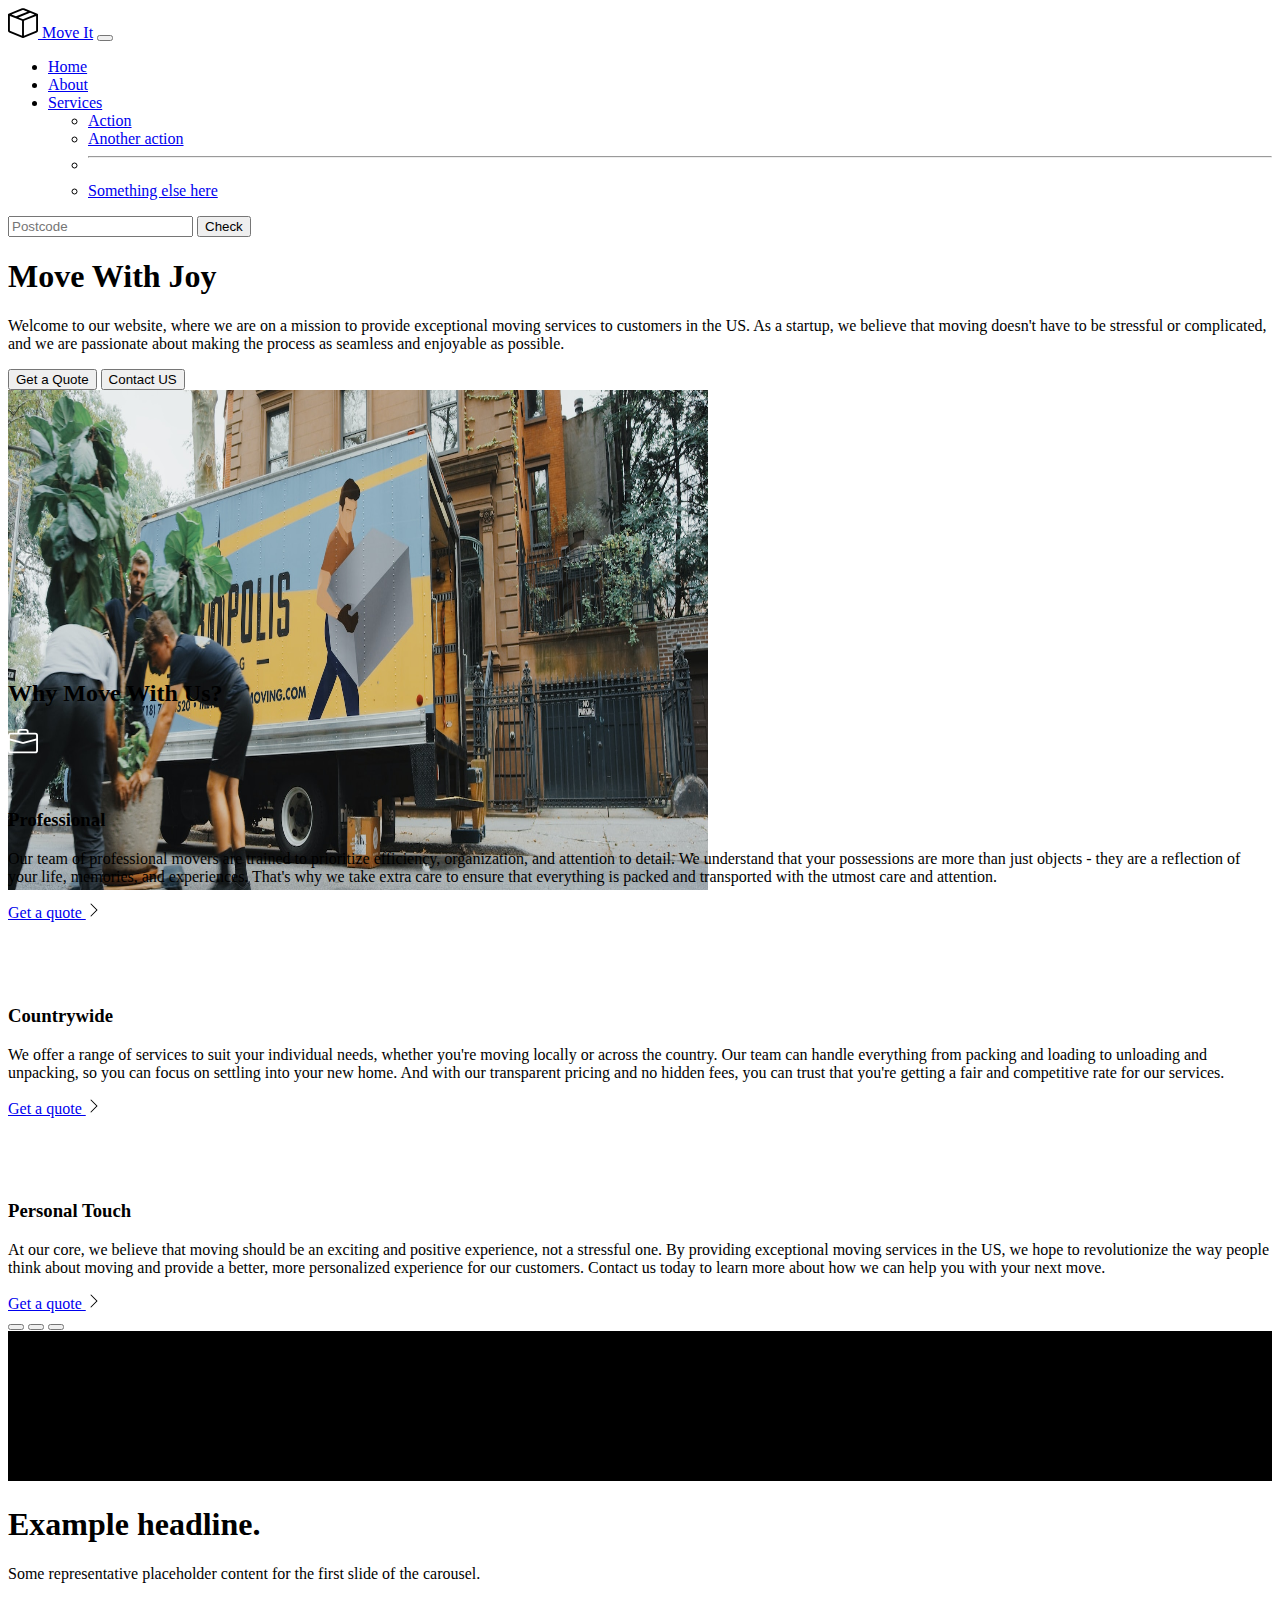
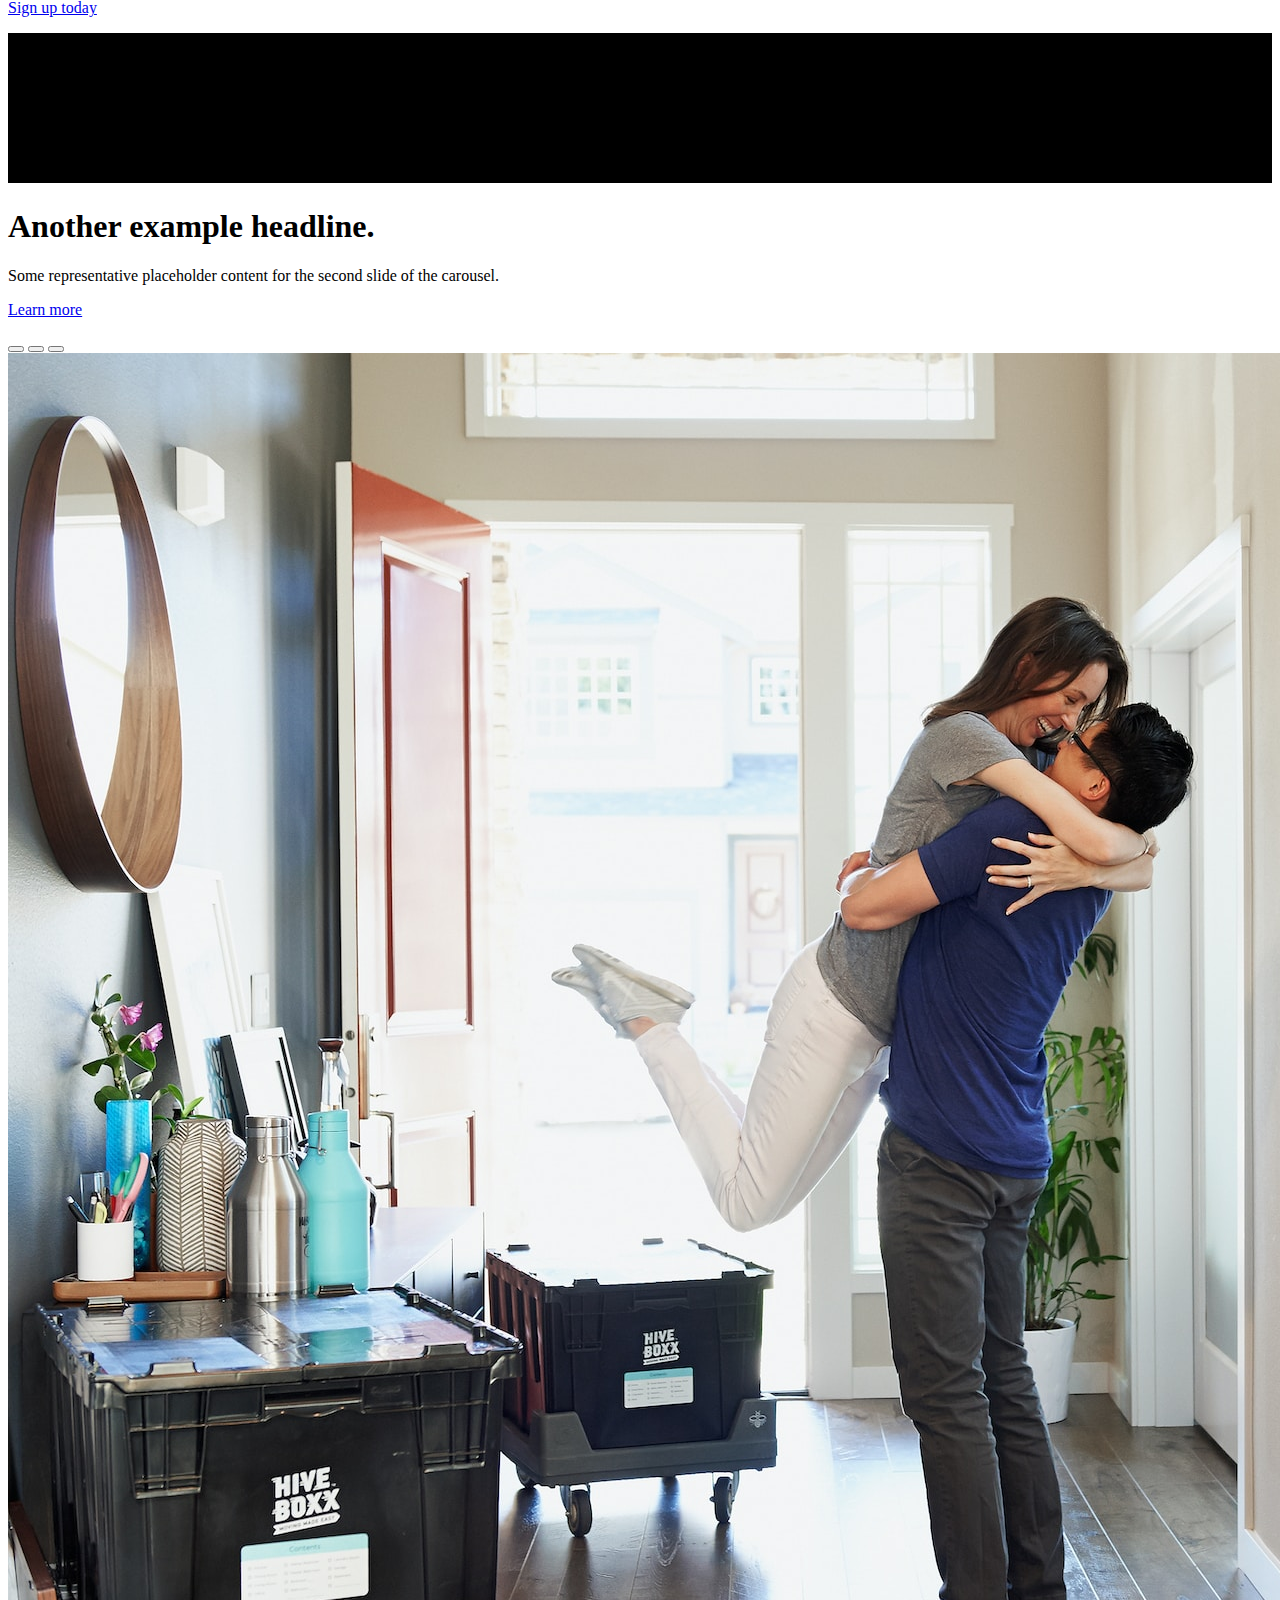
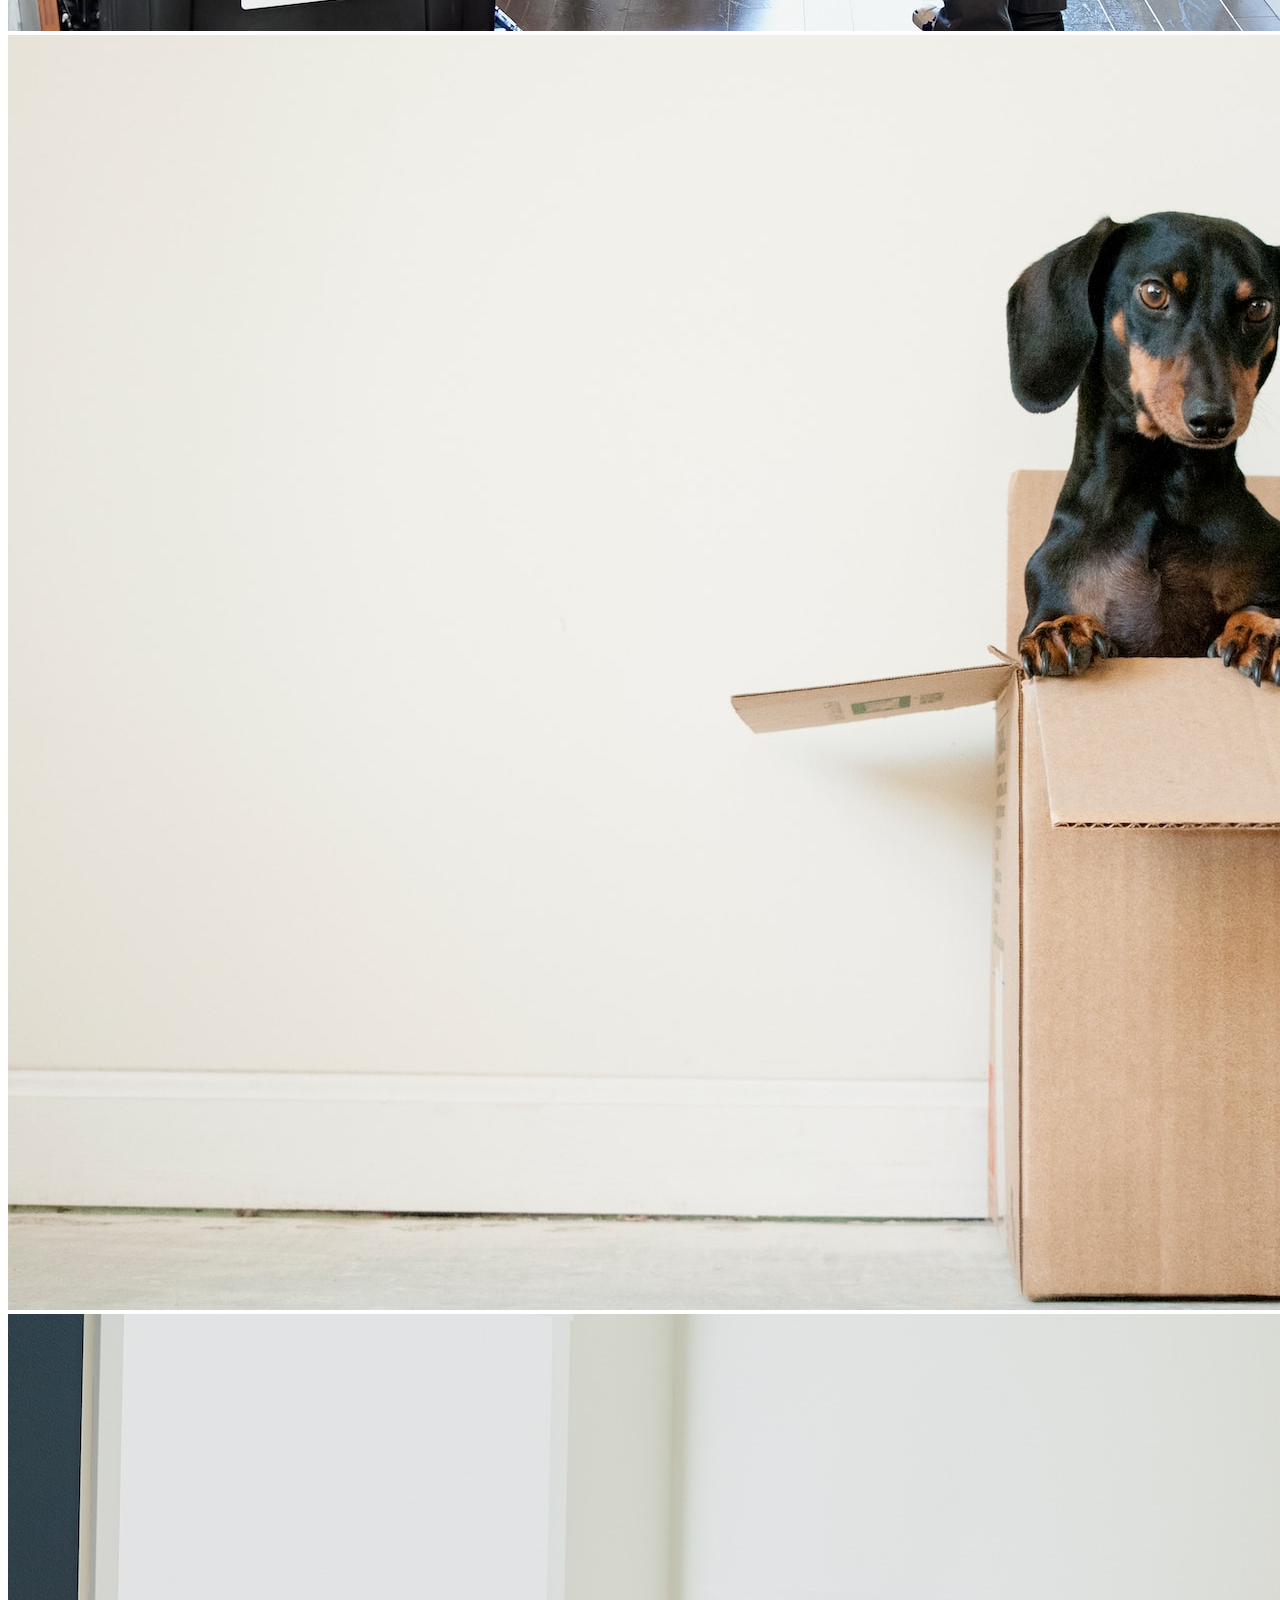
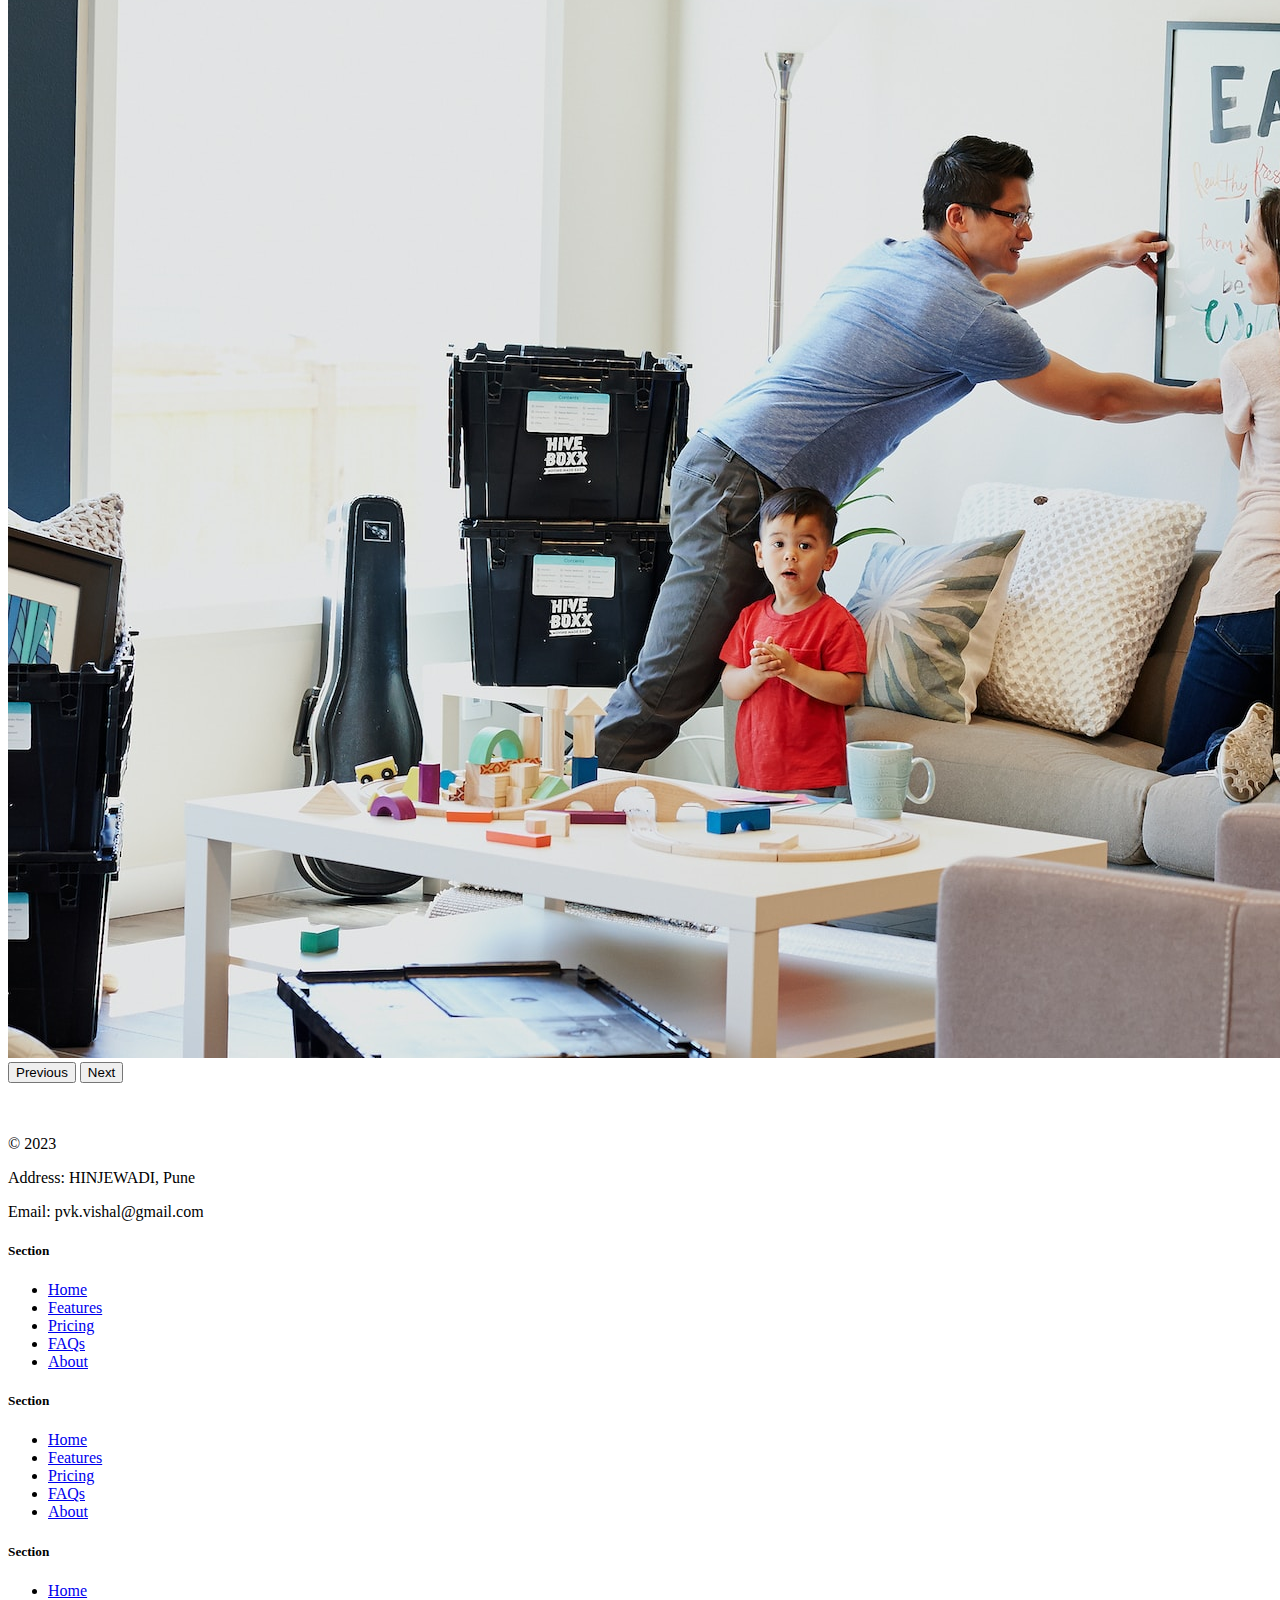
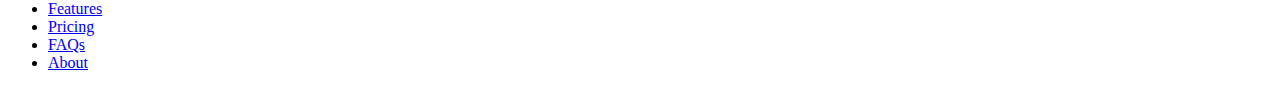
<file: Bootstrap Components (transport)/index.html>
<!DOCTYPE html>
<html lang="en">

<head>
  <meta charset="UTF-8">
  <meta name="viewport" content="width=device-width, initial-scale=1.0">
  <title>Bootstrap Components</title>
  <link href="https://cdn.jsdelivr.net/npm/bootstrap@5.3.0-alpha2/dist/css/bootstrap.min.css" rel="stylesheet"
    integrity="sha384-aFq/bzH65dt+w6FI2ooMVUpc+21e0SRygnTpmBvdBgSdnuTN7QbdgL+OapgHtvPp" crossorigin="anonymous">
  <style>
    .feature-icon {
      width: 4rem;
      height: 4rem;
      border-radius: 0.75rem;
    }
  </style>
</head>

<body>
  <nav class="navbar navbar-expand-lg bg-body-tertiary">
    <div class="container-fluid">
      <a class="navbar-brand" href="#"><img src="./box-seam.svg" alt="box image" height="30"/> Move It</a>
      <button class="navbar-toggler" type="button" data-bs-toggle="collapse" data-bs-target="#navbarSupportedContent" aria-controls="navbarSupportedContent" aria-expanded="false" aria-label="Toggle navigation">
        <span class="navbar-toggler-icon"></span>
      </button>
      <div class="collapse navbar-collapse" id="navbarSupportedContent">
        <ul class="navbar-nav me-auto mb-2 mb-lg-0">
          <li class="nav-item">
            <a class="nav-link active" aria-current="page" href="#">Home</a>
          </li>
          <li class="nav-item">
            <a class="nav-link" href="#">About</a>
          </li>
          <li class="nav-item dropdown">
            <a class="nav-link dropdown-toggle" href="#" role="button" data-bs-toggle="dropdown" aria-expanded="false">
              Services
            </a>
            <ul class="dropdown-menu">
              <li><a class="dropdown-item" href="#">Action</a></li>
              <li><a class="dropdown-item" href="#">Another action</a></li>
              <li><hr class="dropdown-divider"></li>
              <li><a class="dropdown-item" href="#">Something else here</a></li>
            </ul>
          </li>
        </ul>
        <form class="d-flex" role="search">
          <input class="form-control me-2" type="search" placeholder="Postcode" aria-label="Search">
          <button class="btn btn-outline-success" type="submit">Check</button>
        </form>
      </div>
    </div>
  </nav>

  <div class="px-4 pt-5 my-5 text-center border-bottom">
    <h1 class="display-4 fw-bold text-body-emphasis">Move With Joy</h1>
    <div class="col-lg-6 mx-auto">
      <p class="lead mb-4">Welcome to our website, where we are on a mission to provide exceptional moving services to customers in the US. As a startup, we believe that moving doesn't have to be stressful or complicated, and we are passionate about making the process as seamless and enjoyable as possible.</p>
      <div class="d-grid gap-2 d-sm-flex justify-content-sm-center mb-5">
        <button type="button" class="btn btn-primary btn-lg px-4 me-sm-3">Get a Quote</button>
        <button type="button" class="btn btn-outline-secondary btn-lg px-4">Contact US</button>
      </div>
    </div>
    <div class="overflow-hidden" style="max-height: 30vh;">
      <div class="container px-5">
        <img src="./moving-van.jpg" class="img-fluid border rounded-3 shadow-lg mb-4" alt="Example image" width="700" height="500" loading="lazy">
      </div>
    </div>
  </div>

  <div class="container px-4 py-5" id="featured-3">
    <h2 class="pb-2 border-bottom">Why Move With Us?</h2>
    <div class="row g-4 py-5 row-cols-1 row-cols-lg-3">
      <div class="feature col">
        <div class="feature-icon d-inline-flex align-items-center justify-content-center text-bg-primary bg-gradient fs-2 mb-3">
          <img src="./briefcase.svg" alt="briefcase" height="30">
        </div>
        <h3 class="fs-2 text-body-emphasis">Professional</h3>
        <p>Our team of professional movers are trained to prioritize efficiency, organization, and attention to detail. We understand that your possessions are more than just objects - they are a reflection of your life, memories, and experiences. That's why we take extra care to ensure that everything is packed and transported with the utmost care and attention.
        </p>
        <a href="#" class="icon-link">
          Get a quote
          <img src="./chevron-right.svg" alt="arrow">
        </a>
      </div>
      <div class="feature col">
        <div class="feature-icon d-inline-flex align-items-center justify-content-center text-bg-primary bg-gradient fs-2 mb-3">
          <img src="./bus-front.svg" alt="bus" height="30">
        </div>
        <h3 class="fs-2 text-body-emphasis">Countrywide</h3>
        <p>We offer a range of services to suit your individual needs, whether you're moving locally or across the country. Our team can handle everything from packing and loading to unloading and unpacking, so you can focus on settling into your new home. And with our transparent pricing and no hidden fees, you can trust that you're getting a fair and competitive rate for our services.</p>
        <a href="#" class="icon-link">
          Get a quote
          <img src="./chevron-right.svg" alt="arrow">
        </a>
      </div>
      <div class="feature col">
        <div class="feature-icon d-inline-flex align-items-center justify-content-center text-bg-primary bg-gradient fs-2 mb-3">
        <img src="./chat-square-heart.svg" alt="chat" height="30">  
        </div>
        <h3 class="fs-2 text-body-emphasis">Personal Touch</h3>
        <p>At our core, we believe that moving should be an exciting and positive experience, not a stressful one. By providing exceptional moving services in the US, we hope to revolutionize the way people think about moving and provide a better, more personalized experience for our customers. Contact us today to learn more about how we can help you with your next move.</p>
        <a href="#" class="icon-link">
          Get a quote
          <img src="./chevron-right.svg" alt="arrow">
        </a>
      </div>
    </div>
  </div>
  <div id="myCarousel" class="carousel slide mb-6" data-bs-ride="carousel">
    <div class="carousel-indicators">
      <button type="button" data-bs-target="#myCarousel" data-bs-slide-to="0" class="" aria-label="Slide 1"></button>
      <button type="button" data-bs-target="#myCarousel" data-bs-slide-to="1" aria-label="Slide 2" class="active" aria-current="true"></button>
      <button type="button" data-bs-target="#myCarousel" data-bs-slide-to="2" aria-label="Slide 3" class=""></button>
    </div>
    <div class="carousel-inner">
      <div class="carousel-item">
        <svg class="bd-placeholder-img" width="100%" height="100%" xmlns="http://www.w3.org/2000/svg" aria-hidden="true" preserveAspectRatio="xMidYMid slice" focusable="false"><rect width="100%" height="100%" fill="var(--bs-secondary-color)"></rect></svg>
        <div class="container">
          <div class="carousel-caption text-start">
            <h1>Example headline.</h1>
            <p class="opacity-75">Some representative placeholder content for the first slide of the carousel.</p>
            <p><a class="btn btn-lg btn-primary" href="#">Sign up today</a></p>
          </div>
        </div>
      </div>
      <div class="carousel-item active">
        <svg class="bd-placeholder-img" width="100%" height="100%" xmlns="http://www.w3.org/2000/svg" aria-hidden="true" preserveAspectRatio="xMidYMid slice" focusable="false"><rect width="100%" height="100%" fill="var(--bs-secondary-color)"></rect></svg>
        <div class="container">
          <div class="carousel-caption">
            <h1>Another example headline.</h1>
            <p>Some representative placeholder content for the second slide of the carousel.</p>
            <p><a class="btn btn-lg btn-primary" href="#">Learn more</a></p>
          </div>
        </div>
      </div>

      <div class="container">
    <div id="carouselExampleIndicators" class="carousel slide">
      <div class="carousel-indicators">
        <button type="button" data-bs-target="#carouselExampleIndicators" data-bs-slide-to="0" class="active"
          aria-current="true" aria-label="Slide 1"></button>
        <button type="button" data-bs-target="#carouselExampleIndicators" data-bs-slide-to="1"
          aria-label="Slide 2"></button>
        <button type="button" data-bs-target="#carouselExampleIndicators" data-bs-slide-to="2"
          aria-label="Slide 3"></button>
      </div>
      <div class="carousel-inner">
        <div class="carousel-item active">
          <img src="./couple.jpg" class="d-block w-100" alt="couple">
        </div>
        <div class="carousel-item">
          <img src="./dog.jpg" class="d-block w-100" alt="dog">
        </div>
        <div class="carousel-item">
          <img src="./family.jpg" class="d-block w-100" alt="family">
        </div>
      </div>
      <button class="carousel-control-prev" type="button" data-bs-target="#carouselExampleIndicators"
        data-bs-slide="prev">
        <span class="carousel-control-prev-icon" aria-hidden="true"></span>
        <span class="visually-hidden">Previous</span>
      </button>
      <button class="carousel-control-next" type="button" data-bs-target="#carouselExampleIndicators"
        data-bs-slide="next">
        <span class="carousel-control-next-icon" aria-hidden="true"></span>
        <span class="visually-hidden">Next</span>
      </button>
    </div>
  </div>

  <div class="container">
    <footer class="row row-cols-1 row-cols-sm-2 row-cols-md-5 py-5 my-5 border-top">
      <div class="col mb-3">
        <a href="/" class="d-flex align-items-center mb-3 link-body-emphasis text-decoration-none">
          <svg class="bi me-2" width="40" height="32">
            <use xlink:href="#bootstrap"></use>
          </svg>
        </a>
        <p class="text-body-secondary">© 2023</p>
        <p class="text-body-secondary">Address: HINJEWADI, Pune</p>
        <p class="text-body-secondary">Email: pvk.vishal@gmail.com</p>
      </div>

      <div class="col mb-3">

      </div>

      <div class="col mb-3">
        <h5>Section</h5>
        <ul class="nav flex-column">
          <li class="nav-item mb-2"><a href="#" class="nav-link p-0 text-body-secondary">Home</a></li>
          <li class="nav-item mb-2"><a href="#" class="nav-link p-0 text-body-secondary">Features</a></li>
          <li class="nav-item mb-2"><a href="#" class="nav-link p-0 text-body-secondary">Pricing</a></li>
          <li class="nav-item mb-2"><a href="#" class="nav-link p-0 text-body-secondary">FAQs</a></li>
          <li class="nav-item mb-2"><a href="#" class="nav-link p-0 text-body-secondary">About</a></li>
        </ul>
      </div>

      <div class="col mb-3">
        <h5>Section</h5>
        <ul class="nav flex-column">
          <li class="nav-item mb-2"><a href="#" class="nav-link p-0 text-body-secondary">Home</a></li>
          <li class="nav-item mb-2"><a href="#" class="nav-link p-0 text-body-secondary">Features</a></li>
          <li class="nav-item mb-2"><a href="#" class="nav-link p-0 text-body-secondary">Pricing</a></li>
          <li class="nav-item mb-2"><a href="#" class="nav-link p-0 text-body-secondary">FAQs</a></li>
          <li class="nav-item mb-2"><a href="#" class="nav-link p-0 text-body-secondary">About</a></li>
        </ul>
      </div>

      <div class="col mb-3">
        <h5>Section</h5>
        <ul class="nav flex-column">
          <li class="nav-item mb-2"><a href="#" class="nav-link p-0 text-body-secondary">Home</a></li>
          <li class="nav-item mb-2"><a href="#" class="nav-link p-0 text-body-secondary">Features</a></li>
          <li class="nav-item mb-2"><a href="#" class="nav-link p-0 text-body-secondary">Pricing</a></li>
          <li class="nav-item mb-2"><a href="#" class="nav-link p-0 text-body-secondary">FAQs</a></li>
          <li class="nav-item mb-2"><a href="#" class="nav-link p-0 text-body-secondary">About</a></li>
        </ul>
      </div>
    </footer>
  </div>
  <script src="https://cdn.jsdelivr.net/npm/bootstrap@5.3.0-alpha3/dist/js/bootstrap.bundle.min.js"
    integrity="sha384-ENjdO4Dr2bkBIFxQpeoTz1HIcje39Wm4jDKdf19U8gI4ddQ3GYNS7NTKfAdVQSZe"
    crossorigin="anonymous"></script>

</body>

</html>
</file>
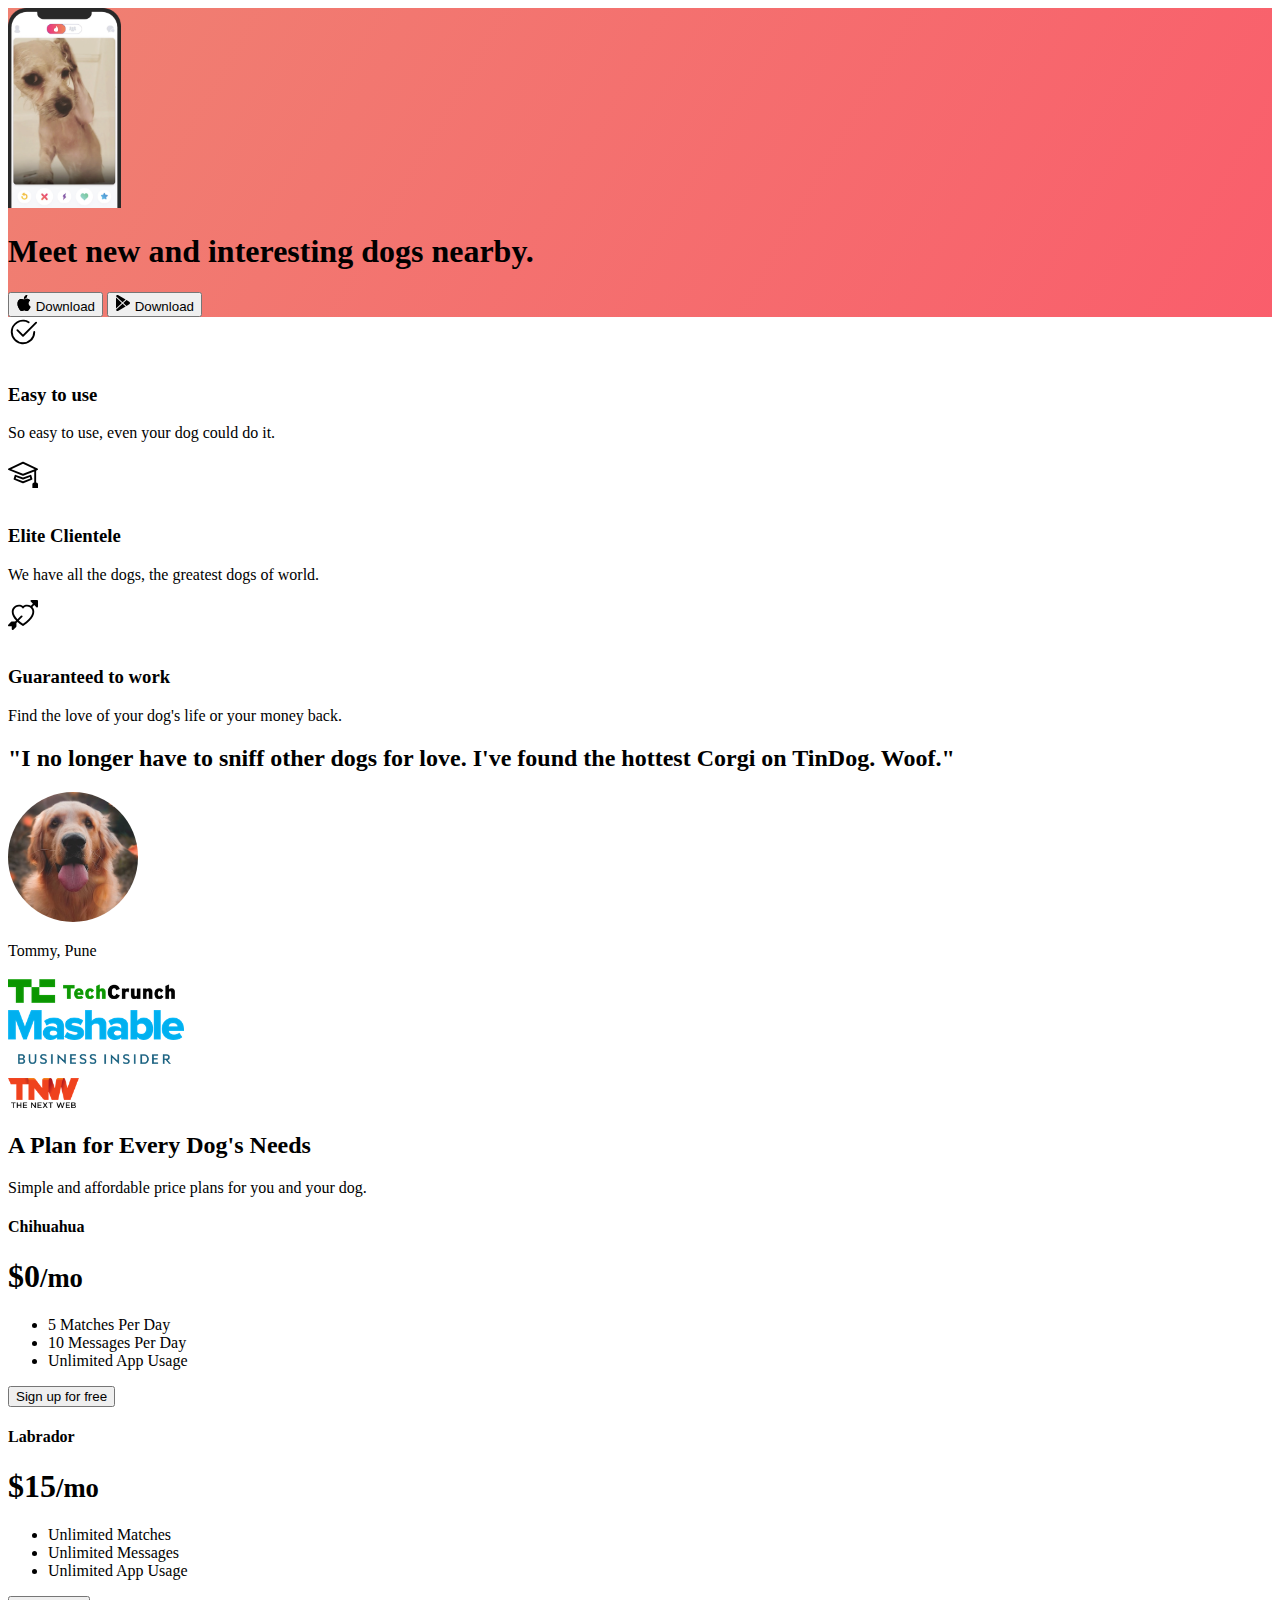
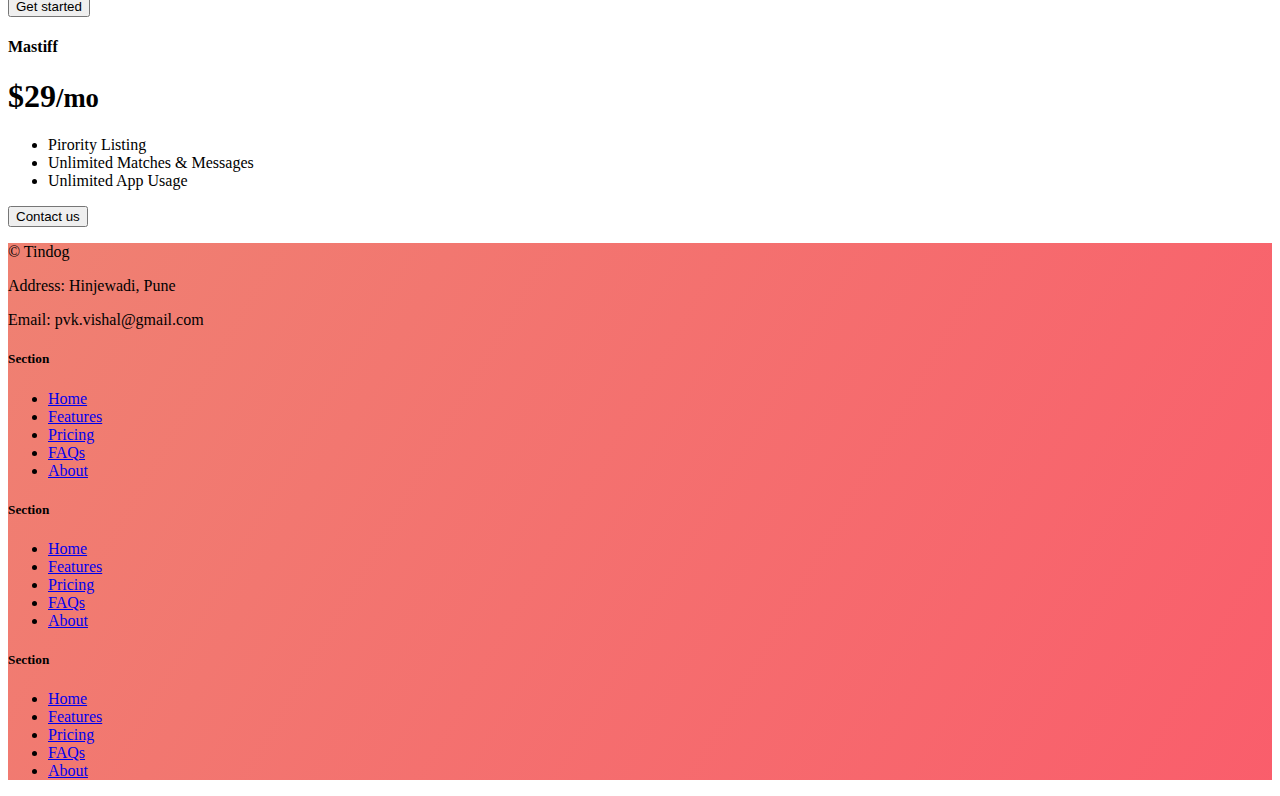
<file: Bootstrap DogDating Project/index.html>
<!DOCTYPE html>
<html lang="en">
  <head>
    <meta charset="UTF-8" />
    <meta name="viewport" content="width=device-width, initial-scale=1.0" />
    <title>TinDog</title>
    <link
      href="https://cdn.jsdelivr.net/npm/bootstrap@5.3.1/dist/css/bootstrap.min.css"
      rel="stylesheet"
      integrity="sha384-4bw+/aepP/YC94hEpVNVgiZdgIC5+VKNBQNGCHeKRQN+PtmoHDEXuppvnDJzQIu9"
      crossorigin="anonymous"
    />
    <link rel="stylesheet" href="./css/style.css" />
  </head>

  <body>
    <!-- Title -->
    <section id="title" class="gradient-background">
      <div class="container col-xxl-8 px-4 pt-5">
        <div class="row flex-lg-row-reverse align-items-center g-5 pt-5">
          <div class="col-10 col-sm-8 col-lg-6">
            <img
              src="./images/iphone.png"
              class="d-block mx-lg-auto img-fluid"
              alt="Bootstrap Themes"
              height="200"
              loading="lazy"
            />
          </div>
          <div class="col-lg-6">
            <h1 class="display-5 fw-bold text-body-emphasis lh-1 mb-3">
              Meet new and interesting dogs nearby.
            </h1>
            <div class="d-grid gap-2 d-md-flex justify-content-md-start">
              <button type="button" class="btn btn-light btn-lg px-4 me-md-2">
                <svg
                  xmlns="http://www.w3.org/2000/svg"
                  width="16"
                  height="16"
                  fill="currentColor"
                  class="bi bi-apple mb-1"
                  viewBox="0 0 16 16"
                >
                  <path
                    d="M11.182.008C11.148-.03 9.923.023 8.857 1.18c-1.066 1.156-.902 2.482-.878 2.516.024.034 1.52.087 2.475-1.258.955-1.345.762-2.391.728-2.43Zm3.314 11.733c-.048-.096-2.325-1.234-2.113-3.422.212-2.189 1.675-2.789 1.698-2.854.023-.065-.597-.79-1.254-1.157a3.692 3.692 0 0 0-1.563-.434c-.108-.003-.483-.095-1.254.116-.508.139-1.653.589-1.968.607-.316.018-1.256-.522-2.267-.665-.647-.125-1.333.131-1.824.328-.49.196-1.422.754-2.074 2.237-.652 1.482-.311 3.83-.067 4.56.244.729.625 1.924 1.273 2.796.576.984 1.34 1.667 1.659 1.899.319.232 1.219.386 1.843.067.502-.308 1.408-.485 1.766-.472.357.013 1.061.154 1.782.539.571.197 1.111.115 1.652-.105.541-.221 1.324-1.059 2.238-2.758.347-.79.505-1.217.473-1.282Z"
                  />
                  <path
                    d="M11.182.008C11.148-.03 9.923.023 8.857 1.18c-1.066 1.156-.902 2.482-.878 2.516.024.034 1.52.087 2.475-1.258.955-1.345.762-2.391.728-2.43Zm3.314 11.733c-.048-.096-2.325-1.234-2.113-3.422.212-2.189 1.675-2.789 1.698-2.854.023-.065-.597-.79-1.254-1.157a3.692 3.692 0 0 0-1.563-.434c-.108-.003-.483-.095-1.254.116-.508.139-1.653.589-1.968.607-.316.018-1.256-.522-2.267-.665-.647-.125-1.333.131-1.824.328-.49.196-1.422.754-2.074 2.237-.652 1.482-.311 3.83-.067 4.56.244.729.625 1.924 1.273 2.796.576.984 1.34 1.667 1.659 1.899.319.232 1.219.386 1.843.067.502-.308 1.408-.485 1.766-.472.357.013 1.061.154 1.782.539.571.197 1.111.115 1.652-.105.541-.221 1.324-1.059 2.238-2.758.347-.79.505-1.217.473-1.282Z"
                  />
                </svg>
                Download
              </button>
              <button type="button" class="btn btn-outline-light btn-lg px-4">
                <svg
                  xmlns="http://www.w3.org/2000/svg"
                  width="16"
                  height="16"
                  fill="currentColor"
                  class="bi bi-google-play mb-1"
                  viewBox="0 0 16 16"
                >
                  <path
                    d="M14.222 9.374c1.037-.61 1.037-2.137 0-2.748L11.528 5.04 8.32 8l3.207 2.96 2.694-1.586Zm-3.595 2.116L7.583 8.68 1.03 14.73c.201 1.029 1.36 1.61 2.303 1.055l7.294-4.295ZM1 13.396V2.603L6.846 8 1 13.396ZM1.03 1.27l6.553 6.05 3.044-2.81L3.333.215C2.39-.341 1.231.24 1.03 1.27Z"
                  />
                </svg>
                Download
              </button>
            </div>
          </div>
        </div>
      </div>
    </section>
    <!-- Features -->
    <section id="features">
      <div class="container px-4 py-5" id="hanging-icons">
        <div class="row g-4 py-5 row-cols-1 row-cols-lg-3">
          <div class="col d-flex align-items-start">
            <div
              class="icon-square text-body-emphasis bg-body-secondary d-inline-flex align-items-center justify-content-center fs-4 flex-shrink-0 me-3"
            >
              <svg
                xmlns="http://www.w3.org/2000/svg"
                height="30"
                fill="currentColor"
                class="bi bi-check2-circle"
                viewBox="0 0 16 16"
              >
                <path
                  d="M2.5 8a5.5 5.5 0 0 1 8.25-4.764.5.5 0 0 0 .5-.866A6.5 6.5 0 1 0 14.5 8a.5.5 0 0 0-1 0 5.5 5.5 0 1 1-11 0z"
                />
                <path
                  d="M15.354 3.354a.5.5 0 0 0-.708-.708L8 9.293 5.354 6.646a.5.5 0 1 0-.708.708l3 3a.5.5 0 0 0 .708 0l7-7z"
                />
              </svg>
            </div>
            <div>
              <h3 class="fs-2 text-body-emphasis">Easy to use</h3>
              <p>So easy to use, even your dog could do it.</p>
            </div>
          </div>
          <div class="col d-flex align-items-start">
            <div
              class="icon-square text-body-emphasis bg-body-secondary d-inline-flex align-items-center justify-content-center fs-4 flex-shrink-0 me-3"
            >
              <svg
                xmlns="http://www.w3.org/2000/svg"
                height="30"
                fill="currentColor"
                class="bi bi-mortarboard"
                viewBox="0 0 16 16"
              >
                <path
                  d="M8.211 2.047a.5.5 0 0 0-.422 0l-7.5 3.5a.5.5 0 0 0 .025.917l7.5 3a.5.5 0 0 0 .372 0L14 7.14V13a1 1 0 0 0-1 1v2h3v-2a1 1 0 0 0-1-1V6.739l.686-.275a.5.5 0 0 0 .025-.917l-7.5-3.5ZM8 8.46 1.758 5.965 8 3.052l6.242 2.913L8 8.46Z"
                />
                <path
                  d="M4.176 9.032a.5.5 0 0 0-.656.327l-.5 1.7a.5.5 0 0 0 .294.605l4.5 1.8a.5.5 0 0 0 .372 0l4.5-1.8a.5.5 0 0 0 .294-.605l-.5-1.7a.5.5 0 0 0-.656-.327L8 10.466 4.176 9.032Zm-.068 1.873.22-.748 3.496 1.311a.5.5 0 0 0 .352 0l3.496-1.311.22.748L8 12.46l-3.892-1.556Z"
                />
              </svg>
            </div>
            <div>
              <h3 class="fs-2 text-body-emphasis">Elite Clientele</h3>
              <p>We have all the dogs, the greatest dogs of world.</p>
            </div>
          </div>
          <div class="col d-flex align-items-start">
            <div
              class="icon-square text-body-emphasis bg-body-secondary d-inline-flex align-items-center justify-content-center fs-4 flex-shrink-0 me-3"
            >
              <svg
                xmlns="http://www.w3.org/2000/svg"
                height="30"
                fill="currentColor"
                class="bi bi-arrow-through-heart"
                viewBox="0 0 16 16"
              >
                <path
                  fill-rule="evenodd"
                  d="M2.854 15.854A.5.5 0 0 1 2 15.5V14H.5a.5.5 0 0 1-.354-.854l1.5-1.5A.5.5 0 0 1 2 11.5h1.793l.53-.53c-.771-.802-1.328-1.58-1.704-2.32-.798-1.575-.775-2.996-.213-4.092C3.426 2.565 6.18 1.809 8 3.233c1.25-.98 2.944-.928 4.212-.152L13.292 2 12.147.854A.5.5 0 0 1 12.5 0h3a.5.5 0 0 1 .5.5v3a.5.5 0 0 1-.854.354L14 2.707l-1.006 1.006c.236.248.44.531.6.845.562 1.096.585 2.517-.213 4.092-.793 1.563-2.395 3.288-5.105 5.08L8 13.912l-.276-.182a21.86 21.86 0 0 1-2.685-2.062l-.539.54V14a.5.5 0 0 1-.146.354l-1.5 1.5Zm2.893-4.894A20.419 20.419 0 0 0 8 12.71c2.456-1.666 3.827-3.207 4.489-4.512.679-1.34.607-2.42.215-3.185-.817-1.595-3.087-2.054-4.346-.761L8 4.62l-.358-.368c-1.259-1.293-3.53-.834-4.346.761-.392.766-.464 1.845.215 3.185.323.636.815 1.33 1.519 2.065l1.866-1.867a.5.5 0 1 1 .708.708L5.747 10.96Z"
                />
              </svg>
            </div>
            <div>
              <h3 class="fs-2 text-body-emphasis">Guaranteed to work</h3>
              <p>Find the love of your dog's life or your money back.</p>
            </div>
          </div>
        </div>
      </div>
    </section>
    <!-- Testimonial -->
    <section id="testimonial">
      <div class="my-5">
        <div class="p-5 text-center bg-body-tertiary">
          <div class="container py-5">
            <h2 class="text-body-emphasis">
              "I no longer have to sniff other dogs for love. I've found the
              hottest Corgi on TinDog. Woof."
            </h2>
            <img
              class="profile-img mt-5"
              src="./images/dog-img.jpg"
              alt="dog image"
            />
            <p class="col-lg-8 mx-auto lead mt-2">Tommy, Pune</p>
          </div>

          <div class="container">
            <div class="row">
              <div class="col-lg-3 col-sm-12">
                <img
                  src="./images/techcrunch.png"
                  alt="techcrunch"
                  height="30"
                />
              </div>
              <div class="col-lg-3 col-sm-12">
                <img src="./images/mashable.png" alt="mashable" height="30" />
              </div>
              <div class="col-lg-3 col-sm-12">
                <img
                  src="./images/bizinsider.png"
                  alt="bizinsider"
                  height="30"
                />
              </div>
              <div class="col-lg-3 col-sm-12">
                <img src="./images/tnw.png" alt="tnw" height="30" />
              </div>
            </div>
          </div>
        </div>
      </div>
    </section>
    <!-- Pricing -->
    <section id="pricing">
      <div class="container">
        <div class="pricing-header p-3 pb-md-4 mx-auto text-center">
          <h2 class="display-4 fw-normal">A Plan for Every Dog's Needs</h2>
          <p class="fs-5 text-body-secondary">
            Simple and affordable price plans for you and your dog.
          </p>
        </div>

        <div class="row row-cols-1 row-cols-md-3 mb-3 text-center">
          <div class="col">
            <div class="card mb-4 rounded-3 shadow-sm">
              <div class="card-header py-3">
                <h4 class="my-0 fw-normal">Chihuahua</h4>
              </div>
              <div class="card-body">
                <h1 class="card-title pricing-card-title">
                  $0<small class="text-body-secondary fw-light">/mo</small>
                </h1>
                <ul class="list-unstyled mt-3 mb-4">
                  <li>5 Matches Per Day</li>
                  <li>10 Messages Per Day</li>
                  <li>Unlimited App Usage</li>
                </ul>
                <button type="button" class="w-100 btn btn-lg btn-outline-dark">
                  Sign up for free
                </button>
              </div>
            </div>
          </div>
          <div class="col">
            <div class="card mb-4 rounded-3 shadow-sm">
              <div class="card-header py-3">
                <h4 class="my-0 fw-normal">Labrador</h4>
              </div>
              <div class="card-body">
                <h1 class="card-title pricing-card-title">
                  $15<small class="text-body-secondary fw-light">/mo</small>
                </h1>
                <ul class="list-unstyled mt-3 mb-4">
                  <li>Unlimited Matches</li>
                  <li>Unlimited Messages</li>
                  <li>Unlimited App Usage</li>
                </ul>
                <button type="button" class="w-100 btn btn-lg btn-dark">
                  Get started
                </button>
              </div>
            </div>
          </div>
          <div class="col">
            <div class="card mb-4 rounded-3 shadow-sm border-dark">
              <div class="card-header py-3 text-bg-dark border-dark">
                <h4 class="my-0 fw-normal">Mastiff</h4>
              </div>
              <div class="card-body">
                <h1 class="card-title pricing-card-title">
                  $29<small class="text-body-secondary fw-light">/mo</small>
                </h1>
                <ul class="list-unstyled mt-3 mb-4">
                  <li>Pirority Listing</li>
                  <li>Unlimited Matches & Messages</li>
                  <li>Unlimited App Usage</li>
                </ul>
                <button type="button" class="w-100 btn btn-lg btn-dark">
                  Contact us
                </button>
              </div>
            </div>
          </div>
        </div>
      </div>
    </section>
    <!-- Footer -->
    <section id="contact" class="gradient-background">
      <div class="container">
        <footer
          class="row row-cols-1 row-cols-sm-2 row-cols-md-5 py-5 mt-5 border-top"
        >
          <div class="col mb-3">
            <p class="text-body-secondary">© Tindog</p>
            <p class="text-body-secondary">Address: Hinjewadi, Pune</p>
            <p class="text-body-secondary">Email: pvk.vishal@gmail.com</p>
          </div>

          <div class="col mb-3"></div>

          <div class="col mb-3">
            <h5>Section</h5>
            <ul class="nav flex-column">
              <li class="nav-item mb-2">
                <a href="#" class="nav-link p-0 text-body-secondary">Home</a>
              </li>
              <li class="nav-item mb-2">
                <a href="#" class="nav-link p-0 text-body-secondary"
                  >Features</a
                >
              </li>
              <li class="nav-item mb-2">
                <a href="#" class="nav-link p-0 text-body-secondary">Pricing</a>
              </li>
              <li class="nav-item mb-2">
                <a href="#" class="nav-link p-0 text-body-secondary">FAQs</a>
              </li>
              <li class="nav-item mb-2">
                <a href="#" class="nav-link p-0 text-body-secondary">About</a>
              </li>
            </ul>
          </div>

          <div class="col mb-3">
            <h5>Section</h5>
            <ul class="nav flex-column">
              <li class="nav-item mb-2">
                <a href="#" class="nav-link p-0 text-body-secondary">Home</a>
              </li>
              <li class="nav-item mb-2">
                <a href="#" class="nav-link p-0 text-body-secondary"
                  >Features</a
                >
              </li>
              <li class="nav-item mb-2">
                <a href="#" class="nav-link p-0 text-body-secondary">Pricing</a>
              </li>
              <li class="nav-item mb-2">
                <a href="#" class="nav-link p-0 text-body-secondary">FAQs</a>
              </li>
              <li class="nav-item mb-2">
                <a href="#" class="nav-link p-0 text-body-secondary">About</a>
              </li>
            </ul>
          </div>

          <div class="col mb-3">
            <h5>Section</h5>
            <ul class="nav flex-column">
              <li class="nav-item mb-2">
                <a href="#" class="nav-link p-0 text-body-secondary">Home</a>
              </li>
              <li class="nav-item mb-2">
                <a href="#" class="nav-link p-0 text-body-secondary"
                  >Features</a
                >
              </li>
              <li class="nav-item mb-2">
                <a href="#" class="nav-link p-0 text-body-secondary">Pricing</a>
              </li>
              <li class="nav-item mb-2">
                <a href="#" class="nav-link p-0 text-body-secondary">FAQs</a>
              </li>
              <li class="nav-item mb-2">
                <a href="#" class="nav-link p-0 text-body-secondary">About</a>
              </li>
            </ul>
          </div>
        </footer>
      </div>
    </section>
  </body>
</html>
</file>
<file: Bootstrap DogDating Project/css/style.css>
.gradient-background {
  background: linear-gradient(300deg, #00bfff, #ff4c68, #ef8172);
  background-size: 300% 300%;
  animation: gradient-animation 12s ease infinite;
}

@keyframes gradient-animation {
  0% {
    background-position: 0% 50%;
  }
  50% {
    background-position: 100% 50%;
  }
  100% {
    background-position: 0% 50%;
  }
}

.icon-square {
  width: 3rem;
  height: 3rem;
  border-radius: 0.75rem;
}

.profile-img {
  height: 130px;
  border-radius: 50%;
}
</file>
